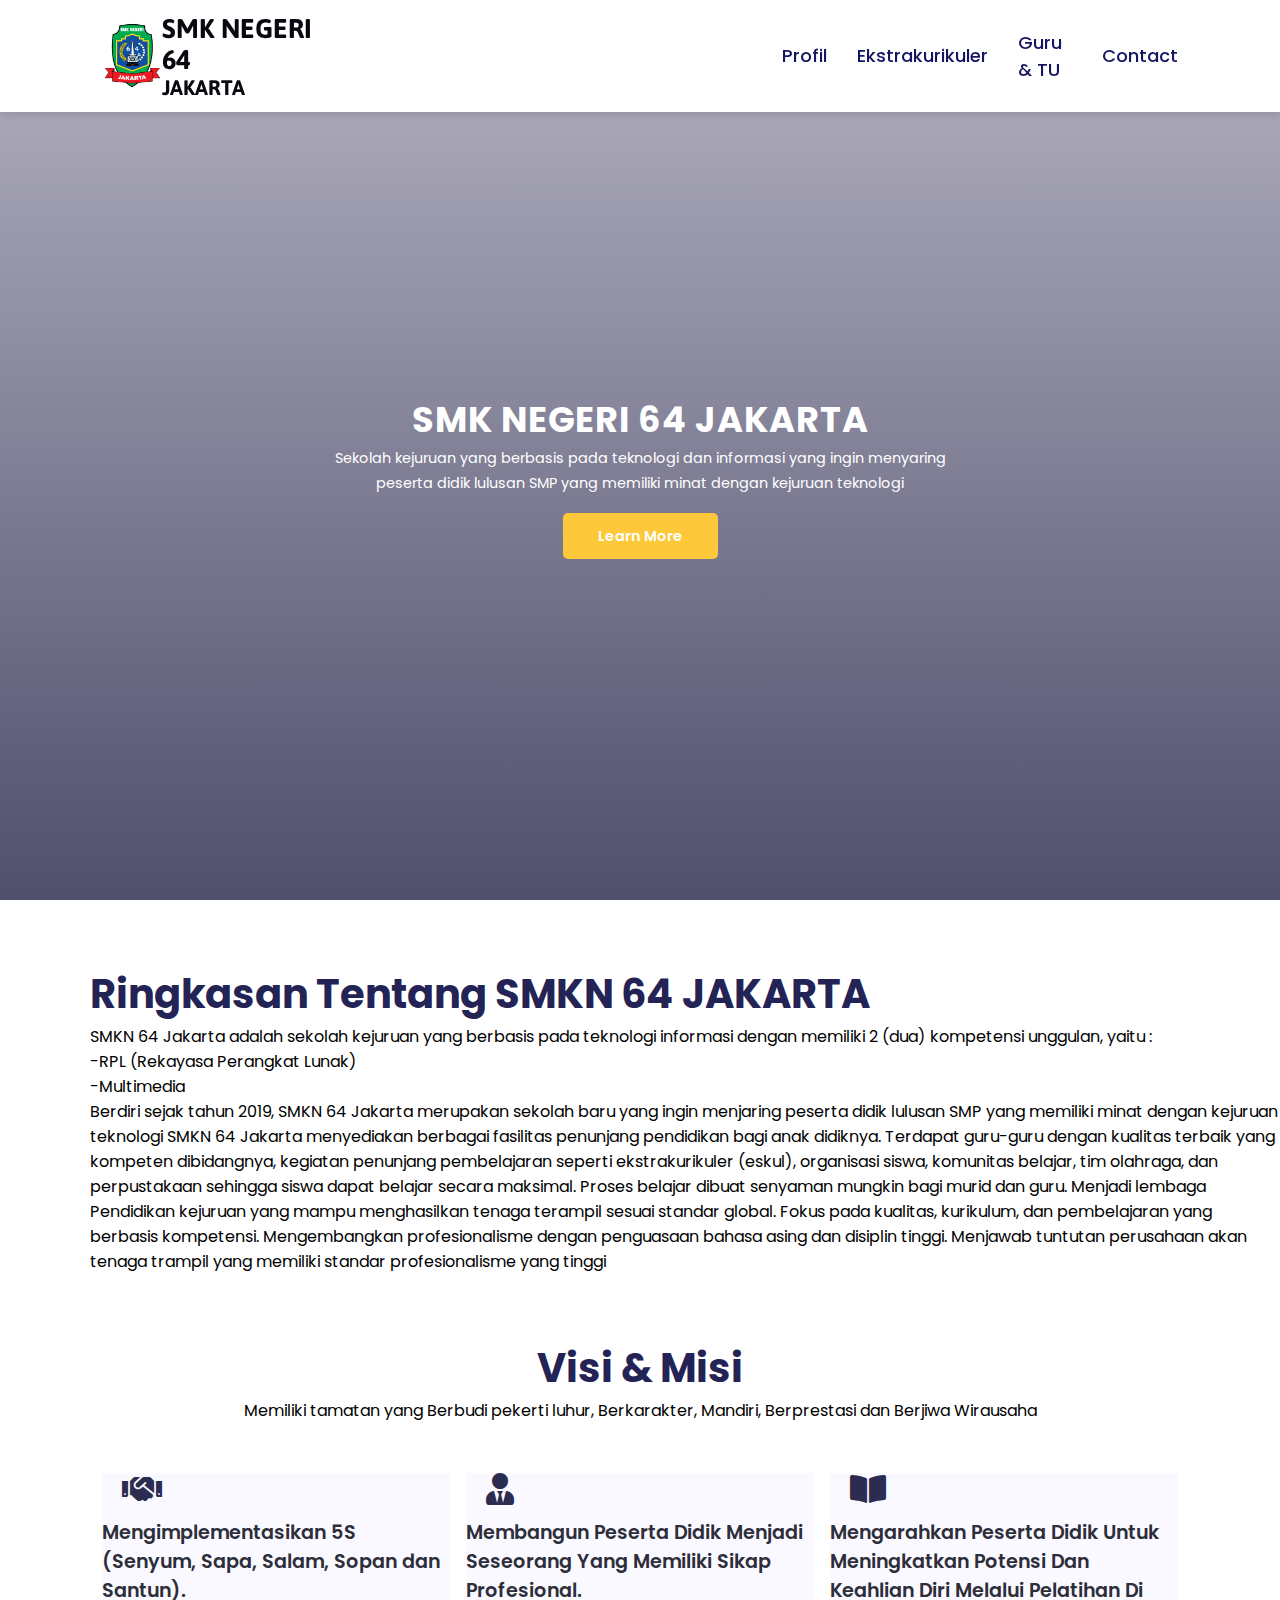
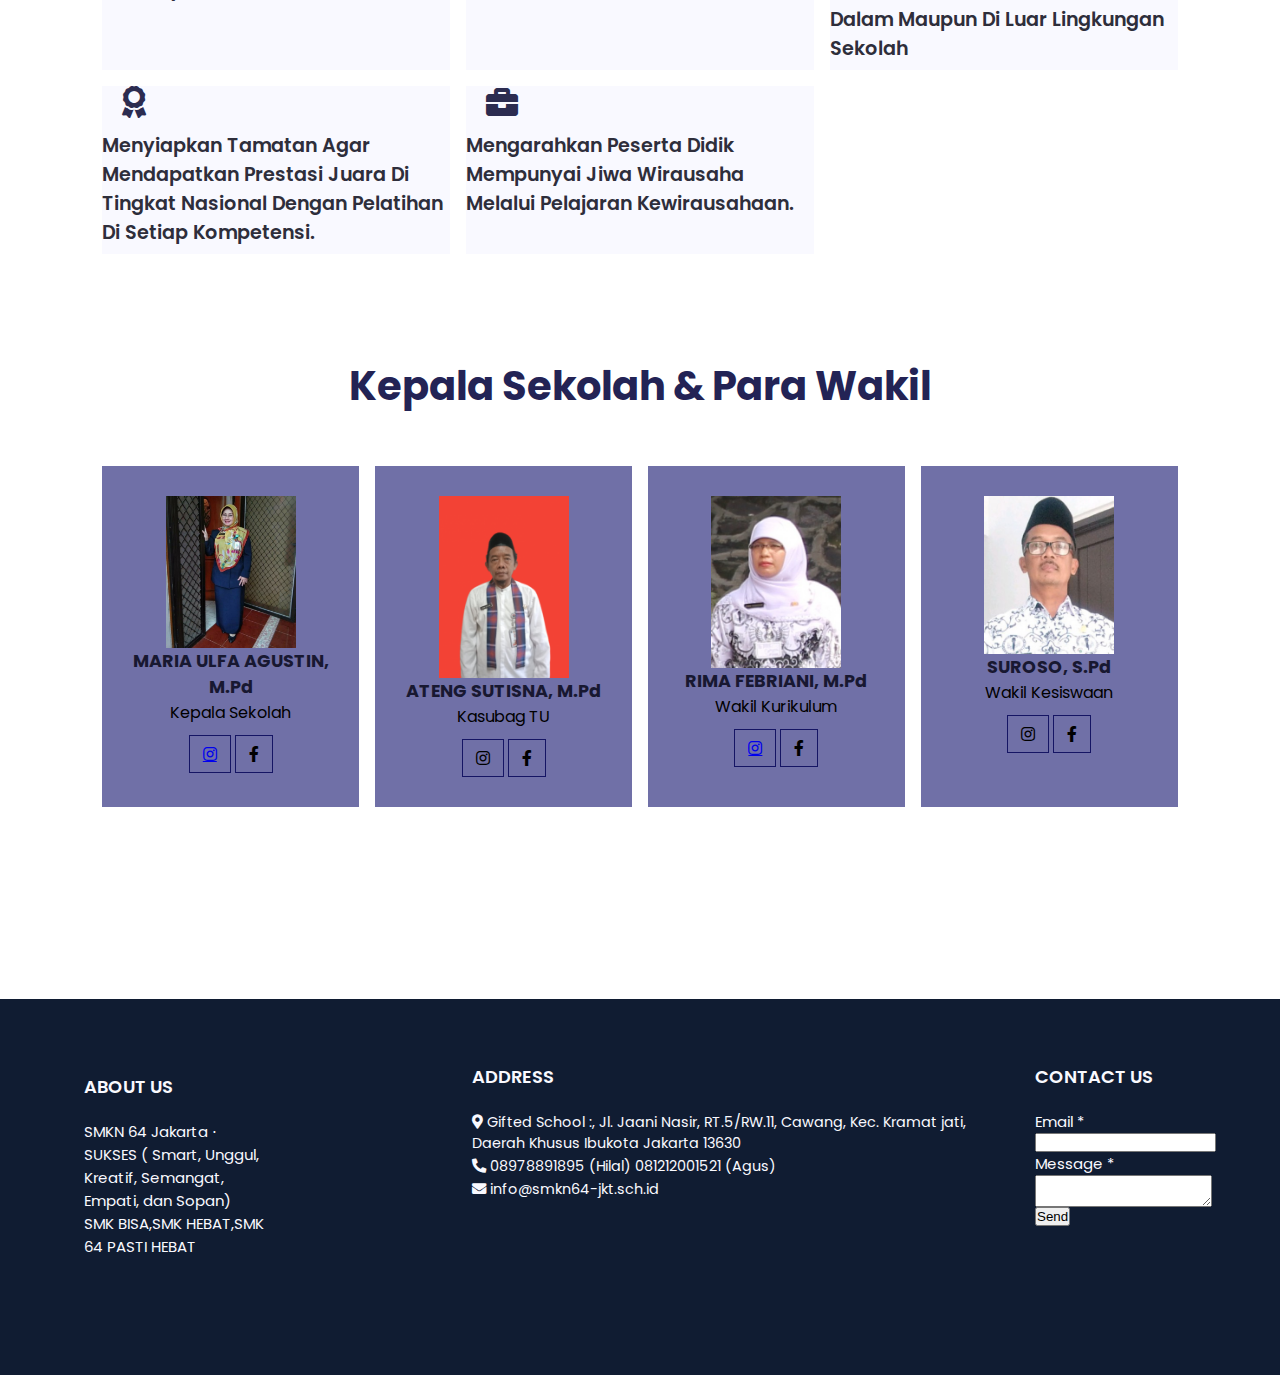
<file: index.html>
<html>
    <head>
        <meta charset="UTF-8">
        <meta name="viewport" content="width=device-width, initial-scale=1.0">
        <meta http-equiv="X-UA-Compatible" content="ie-edge">
        <title>Web Sekolah</title>

        <link rel="stylesheet" href="https://use.fontawesome.com/releases/v5.15.4/css/all.css"/>

        <link rel="stylesheet" href="style.css">

    </head>


    <body>
        <nav>
            <img src="smk.png" alt="">
            <div class="judul">
            <h2>SMK NEGERI 64</h2>
            <h3>JAKARTA</h3>
            </div>
            <div class="navigation">
                <ul>
                    <li><a href="index.html">Profil</a></li>
                    <li><a href="Ekskul.html">Ekstrakurikuler</a></li>
                    <li><a href="Guru.html">Guru & TU</a></li>
                    <li><a href="Contact.html">Contact</a></li>
                </ul>
            </div>    
        </nav>


        <section id="home">
            <h2>SMK NEGERI 64 JAKARTA</h2>
            <p>Sekolah kejuruan yang berbasis pada teknologi dan informasi yang ingin menyaring peserta didik lulusan SMP yang memiliki minat dengan kejuruan teknologi</p>
            <div class="btn">
                <a class="yellow" href="https://www.youtube.com/watch?v=_0ny0EYg4n4&t=13s">Learn More</a>
            </div>
        </section>


        <section id="ringkasan">
            <h1>Ringkasan Tentang SMKN 64 JAKARTA</h1>
            <p>SMKN 64 Jakarta adalah sekolah kejuruan yang berbasis pada teknologi informasi dengan memiliki 2 (dua) kompetensi unggulan, yaitu :<br>
                -RPL (Rekayasa Perangkat Lunak)<br>
                -Multimedia<br>
                Berdiri sejak tahun 2019, SMKN 64 Jakarta merupakan sekolah baru yang ingin menjaring peserta didik lulusan SMP yang memiliki minat dengan kejuruan teknologi              
                SMKN 64 Jakarta menyediakan berbagai fasilitas penunjang pendidikan bagi anak didiknya. Terdapat guru-guru dengan kualitas terbaik yang kompeten dibidangnya, kegiatan penunjang pembelajaran seperti ekstrakurikuler (eskul), organisasi siswa, komunitas belajar, tim olahraga, dan perpustakaan sehingga siswa dapat belajar secara maksimal.                
                Proses belajar dibuat senyaman mungkin bagi murid dan guru. Menjadi lembaga Pendidikan kejuruan yang mampu menghasilkan tenaga terampil sesuai standar global. Fokus pada kualitas, kurikulum, dan pembelajaran yang berbasis kompetensi. Mengembangkan profesionalisme dengan penguasaan bahasa asing dan disiplin tinggi. Menjawab tuntutan perusahaan akan tenaga trampil yang memiliki standar profesionalisme yang tinggi</p>
        </section>


        <section id="features">
            <h1>Visi & Misi</h1>
            <p>Memiliki tamatan yang Berbudi pekerti luhur, Berkarakter, Mandiri, Berprestasi dan Berjiwa Wirausaha</p>
            <div class="fea-base">
                <div class="fea-box">
                    <i class="fas fa-handshake"></i>
                    <h3>Mengimplementasikan 5S (Senyum, Sapa, Salam, Sopan dan Santun).</h3>
                </div>
                <div class="fea-box">
                    <i class="fas fa-user-tie"></i>
                    <h3>Membangun Peserta Didik Menjadi Seseorang Yang Memiliki Sikap Profesional.</h3>
                </div>
                <div class="fea-box">
                    <i class="fas fa-book-open"></i>
                    <h3>Mengarahkan Peserta Didik Untuk Meningkatkan Potensi Dan Keahlian Diri Melalui Pelatihan Di Dalam Maupun Di Luar Lingkungan Sekolah</h3>
                </div>
                <div class="fea-box">
                    <i class="fas fa-award"></i>
                    <h3>Menyiapkan Tamatan Agar Mendapatkan Prestasi Juara Di Tingkat Nasional Dengan Pelatihan Di Setiap Kompetensi.</h3>
                </div>
                <div class="fea-box">
                    <i class="fas fa-briefcase"></i>
                    <h3>Mengarahkan Peserta Didik Mempunyai Jiwa Wirausaha Melalui Pelajaran Kewirausahaan.</h3>
                </div>
            </div>
        </section>


        <!-- Profiles -->
        <section id="experts">
            <h1>Kepala Sekolah & Para Wakil</h1>
            <div class="expert-box">
                <div class="profile">
                    <img src="KS.jpg" alt="">
                    <h6>MARIA ULFA AGUSTIN, M.Pd</h6>
                    <p>Kepala Sekolah</p>
                    <div class="pro-links">
                        <a class="fab fa-instagram" href="https://www.instagram.com/mariaulfaag/?hl=id"></a>
                        <a class="fab fa-facebook-f"></a>
                    </div>
                </div>

                <div class="profile">
                    <img src="KasubagTU.png" alt="">
                    <h6>ATENG SUTISNA, M.Pd</h6>
                    <p>Kasubag TU</p>
                    <div class="pro-links">
                        <a class="fab fa-instagram"></a>
                        <a class="fab fa-facebook-f"></a>
                    </div>
                </div>

                <div class="profile">
                    <img src="WK.jpg" alt="">
                    <h6>RIMA FEBRIANI, M.Pd</h6>
                    <p>Wakil Kurikulum</p>
                    <div class="pro-links">
                        <a class="fab fa-instagram" href="https://www.instagram.com/rimafebriani._/?hl=id"></a>
                        <a class="fab fa-facebook-f"></a>
                    </div>
                </div>

                <div class="profile">
                    <img src="WKES.jpg" alt="">
                    <h6>SUROSO, S.Pd</h6>
                    <p>Wakil Kesiswaan</p>
                    <div class="pro-links">
                        <a class="fab fa-instagram"></a>
                        <a class="fab fa-facebook-f"></a>
                    </div>
                </div>
                
            </div>
        </section>


        <!----footer------>
        <footer>
            <div class="main-content">
                <div class="left box">
                    <h2>About Us</h2>
                    <div class="content">
                        <p>SMKN 64 Jakarta ⋅ SUKSES ( Smart, Unggul, Kreatif, Semangat, Empati, dan Sopan)<br>SMK BISA,SMK HEBAT,SMK 64 PASTI HEBAT</p>
                        <div class="social">
                            <a href="#"><span class="fab-fa-instagram"></span></a>
                            <a href="#"><span class="fab-fa-youtube"></span></a>
                        </div>
                    </div>
                </div>
            </div>

            <div class="center box">
                <h2>Address</h2>
                <div class="content">
                    <div class="place">
                        <span class="fas fa-map-marker-alt"></span>
                        <span class="text">Gifted School :, Jl. Jaani Nasir, RT.5/RW.11, Cawang, Kec. Kramat jati, Daerah Khusus Ibukota Jakarta 13630</span>
                    </div>
                    
                    <div class="phone">
                        <span class="fas fa-phone-alt"></span>
                        <span class="text">08978891895 (Hilal) 081212001521 (Agus)</span>
                    </div>
                    
                    <div class="email">
                        <span class="fas fa-envelope"></span>
                        <span class="text">info@smkn64-jkt.sch.id</span>
                    </div>
                </div>
            </div>

            <div class="right box">
                <h2>Contact Us</h2>
                <div class="content">
                    <form action="#">
                        <div class="email">
                            <div class="text">Email *</div>
                            <input type="email" required>
                        </div>
                        <div class="msg">
                            <div class="text">Message *</div>
                            <textarea type="Message"></textarea>
                        </div>
                        <div class="btn">
                            <button type="submit">Send</button>
                        </div>
                    </form>
                </div>
            </div>
        </footer>
    </body>
</html>
</file>
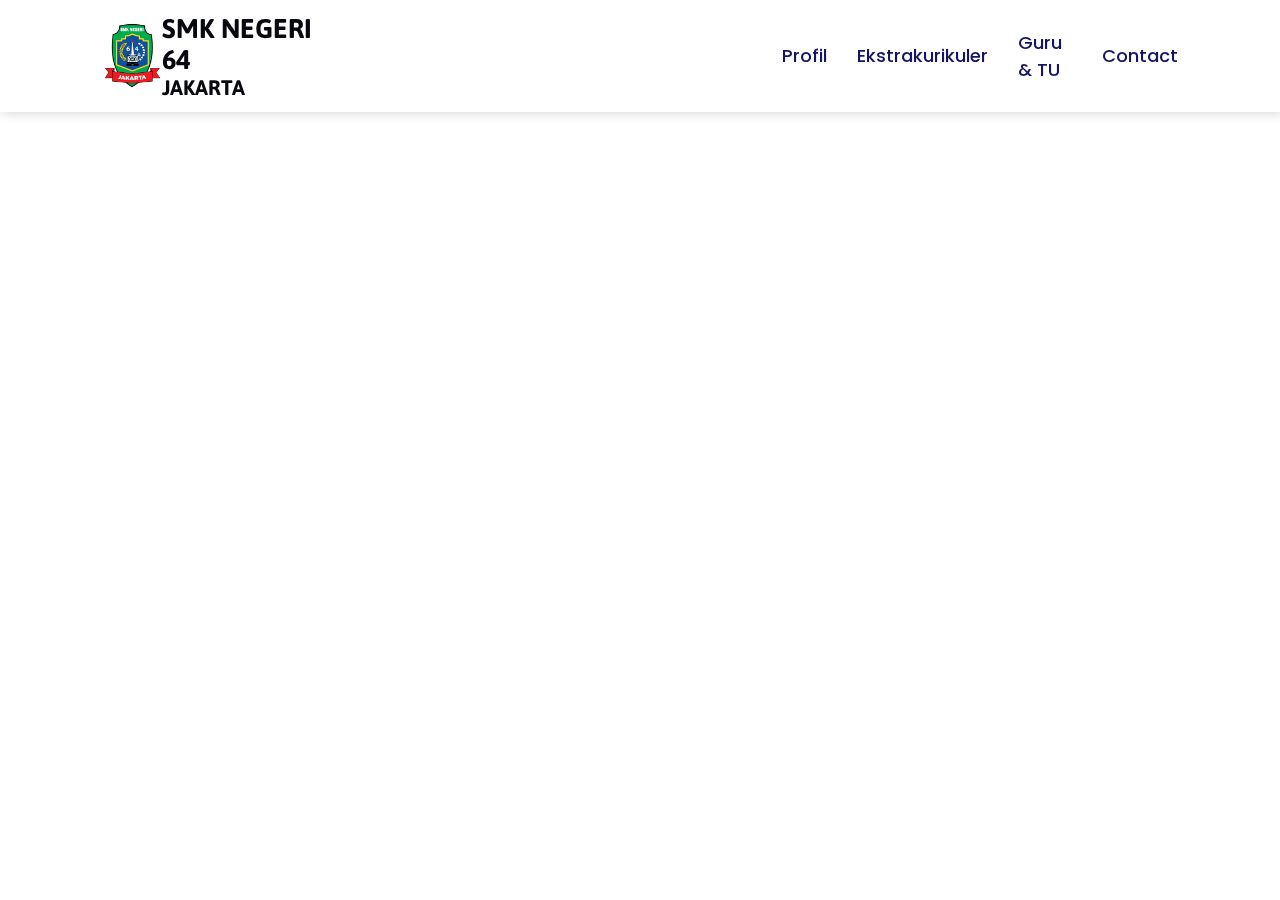
<file: Contact.html>
<html>
    <head>
        <meta charset="UTF-8">
        <meta name="viewport" content="width=device-width, initial-scale=1.0">
        <meta http-equiv="X-UA-Compatible" content="ie-edge">
        <title>Contact</title>

        <link rel="stylesheet" href="https://use.fontawesome.com/releases/v5.15.4/css/all.css"/>

        <link rel="stylesheet" href="style.css">

    </head>


    <body>
        <nav>
            <img src="smk.png" alt="">
            <div class="judul">
            <h2>SMK NEGERI 64</h2>
            <h3>JAKARTA</h3>
            </div>
            <div class="navigation">
                <ul>
                    <li><a href="index.html">Profil</a></li>
                    <li><a href="Ekskul.html">Ekstrakurikuler</a></li>
                    <li><a href="Guru.html">Guru & TU</a></li>
                    <li><a href="Contact.html">Contact</a></li>
                </ul>
            </div>    
        </nav>
    </body>
</html>
</file>
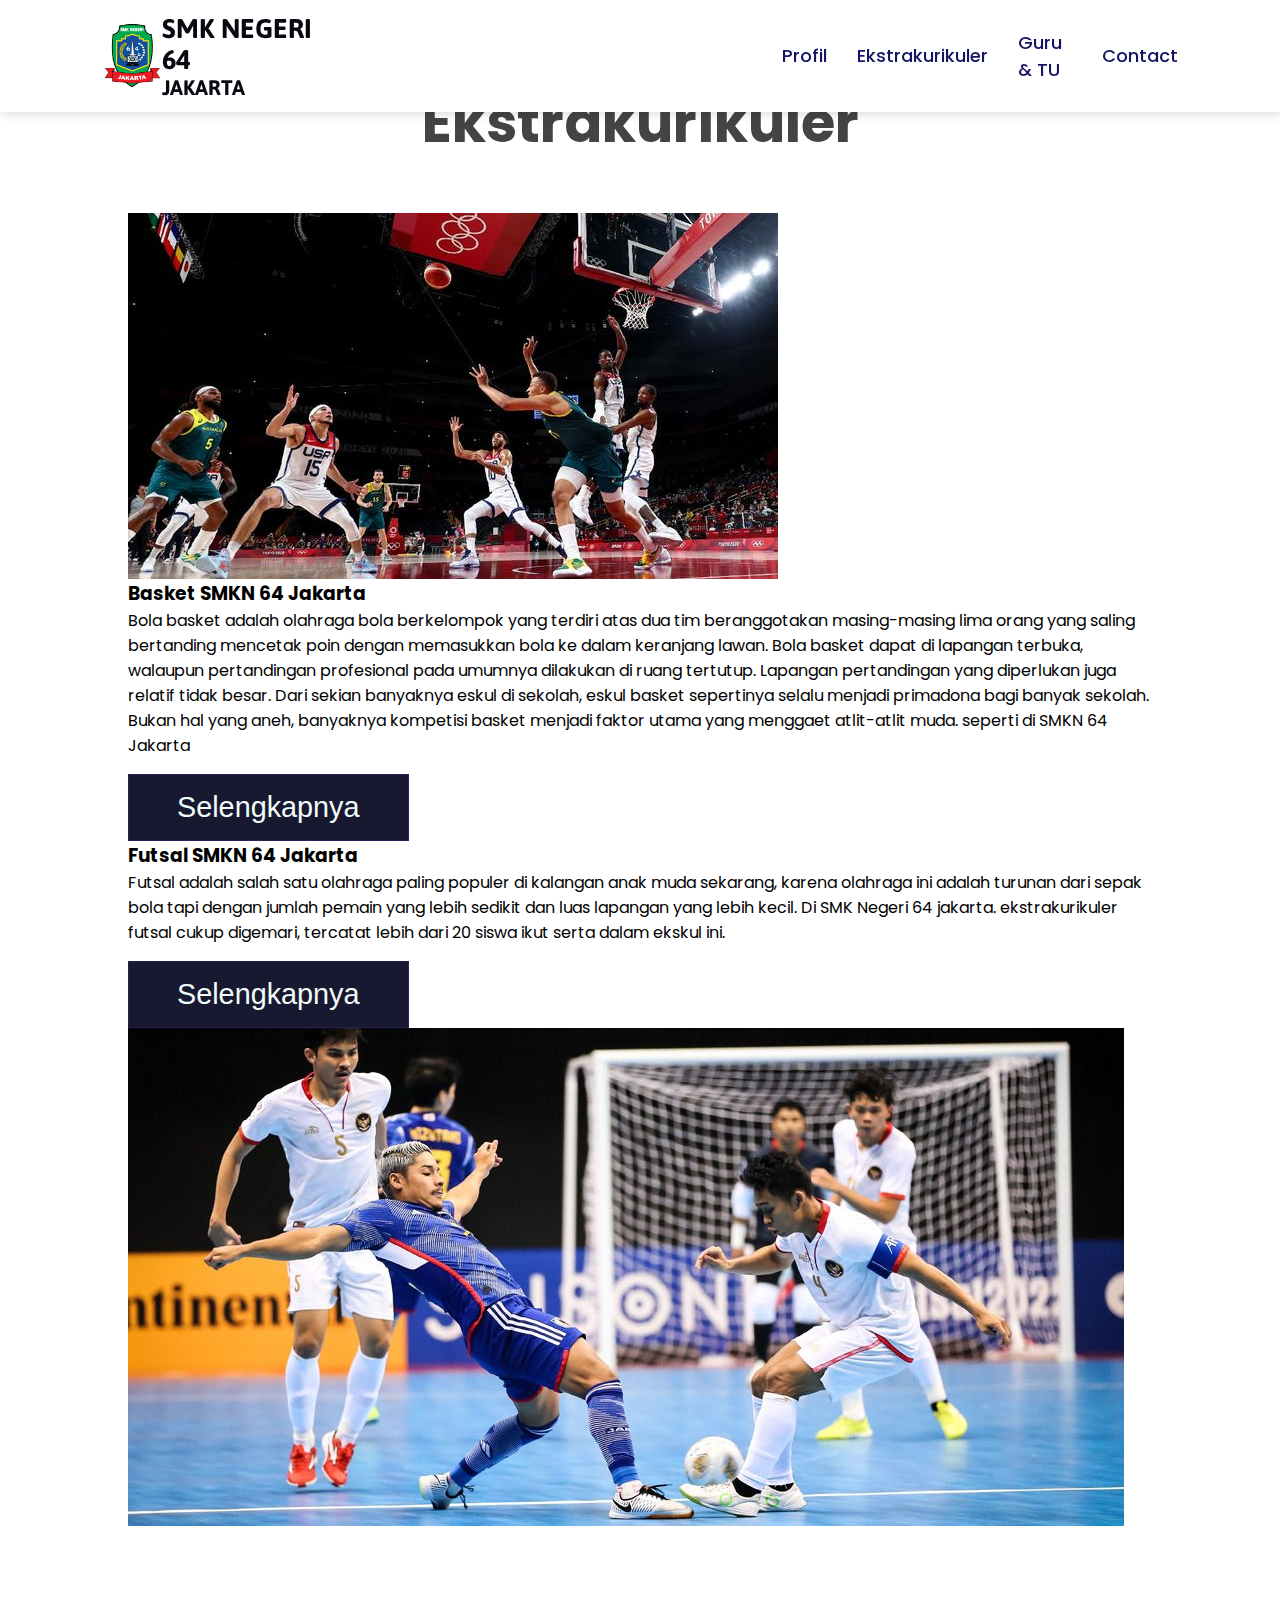
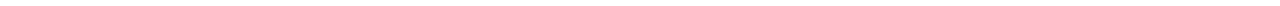
<file: Ekskul.html>
<html>
    <head>
        <meta charset="UTF-8">
        <meta name="viewport" content="width=device-width, initial-scale=1.0">
        <meta http-equiv="X-UA-Compatible" content="ie-edge">
        <title>Ekstrakurikuler</title>

        <link rel="stylesheet" href="https://use.fontawesome.com/releases/v5.15.4/css/all.css"/>

        <link rel="stylesheet" href="style2.css">

    </head>


    <body>
        <nav>
            <img src="smk.png" alt="">
            <div class="judul">
            <h2>SMK NEGERI 64</h2>
            <h3>JAKARTA</h3>
            </div>
            <div class="navigation">
                <ul>
                    <li><a href="index.html">Profil</a></li>
                    <li><a href="Ekskul.html">Ekstrakurikuler</a></li>
                    <li><a href="Guru.html">Guru & TU</a></li>
                    <li><a href="Contact.html">Contact</a></li>
                </ul>
            </div>    
        </nav>


        <section id="service" class="service">
    
            <h1 class="heading">ekstrakurikuler</h1>
            
            <div class="row">
            
              <div class="image">
                <img src="basket.jpeg" alt="">
              </div>
              <div class="content">
                <h3>Basket SMKN 64 Jakarta</h3>
                <p>Bola basket adalah olahraga bola berkelompok yang terdiri atas dua tim beranggotakan masing-masing lima orang yang saling bertanding mencetak poin dengan memasukkan bola ke dalam keranjang lawan. Bola basket dapat di lapangan terbuka, walaupun pertandingan profesional pada umumnya dilakukan di ruang tertutup. Lapangan pertandingan yang diperlukan juga relatif tidak besar.
            
                  Dari sekian banyaknya eskul di sekolah, eskul basket sepertinya selalu menjadi primadona bagi banyak sekolah. Bukan hal yang aneh, banyaknya kompetisi basket menjadi faktor utama yang menggaet atlit-atlit muda. seperti di SMKN 64 Jakarta</p>
                <a href="#"><button class="btn">Selengkapnya</button></a>
              </div>
            
            </div>
            
            <div class="row">
            
              <div class="content">
                <h3>Futsal SMKN 64 Jakarta</h3>
                <p>Futsal adalah salah satu olahraga paling populer di kalangan anak muda sekarang, karena olahraga ini adalah turunan dari sepak bola tapi dengan jumlah pemain yang lebih sedikit dan luas lapangan yang lebih kecil. Di SMK Negeri 64 jakarta. ekstrakurikuler futsal cukup digemari, tercatat lebih dari 20 siswa ikut serta dalam ekskul ini.</p>
                <a href="#"><button class="btn">Selengkapnya</button></a>
              </div>
              <div class="image">
                <img src="futsal.jpg" alt="">
              </div>
            
            </div>
    </body>
</html>
</file>
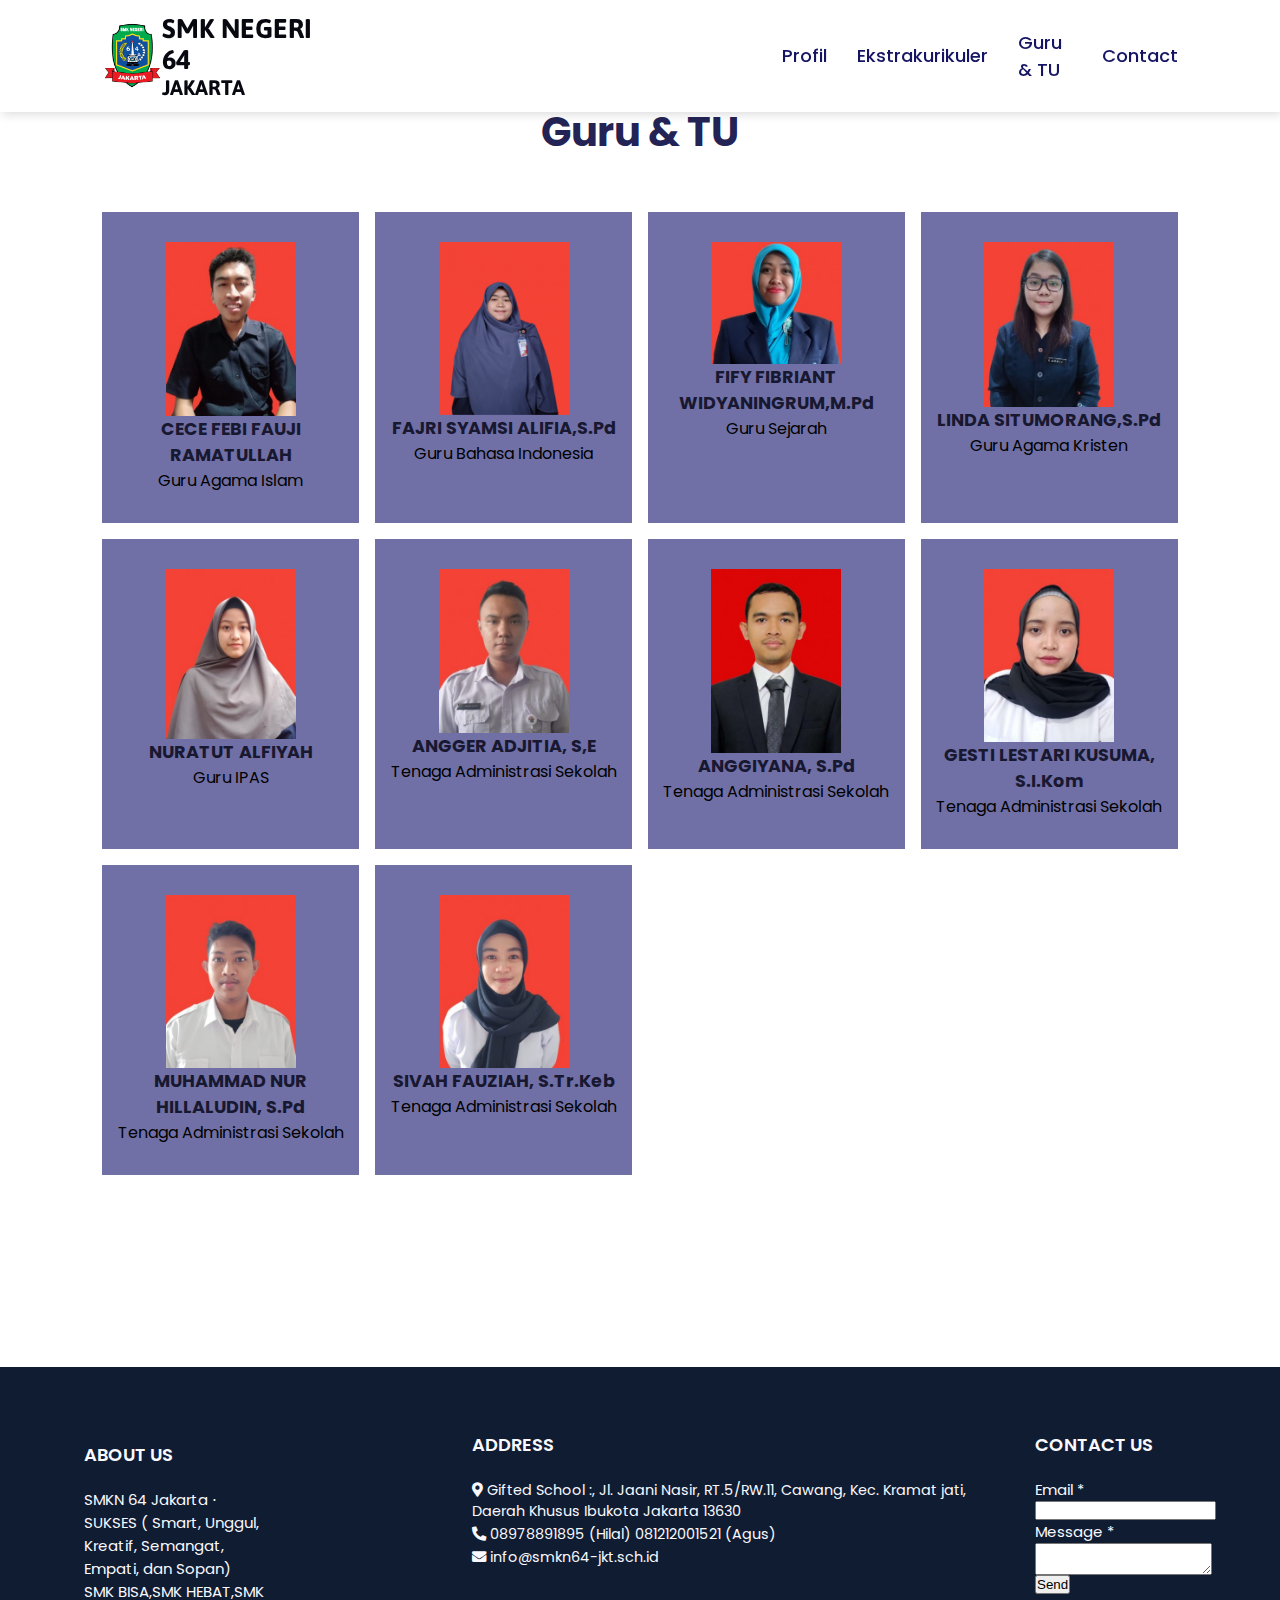
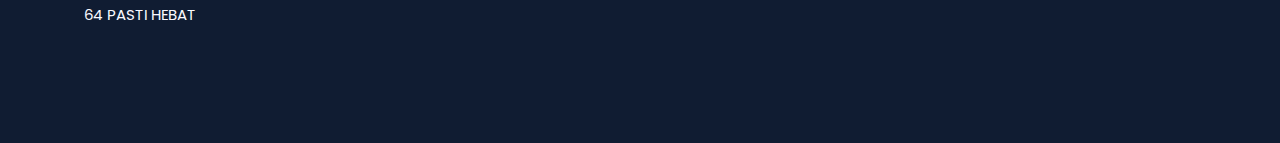
<file: Guru.html>
<html>
    <head>
        <meta charset="UTF-8">
        <meta name="viewport" content="width=device-width, initial-scale=1.0">
        <meta http-equiv="X-UA-Compatible" content="ie-edge">
        <title>Guru & TU</title>

        <link rel="stylesheet" href="https://use.fontawesome.com/releases/v5.15.4/css/all.css"/>

        <link rel="stylesheet" href="style.css">

    </head>


    <body>
        <nav>
            <img src="smk.png" alt="">
            <div class="judul">
            <h2>SMK NEGERI 64</h2>
            <h3>JAKARTA</h3>
            </div>
            <div class="navigation">
                <ul>
                    <li><a href="index.html">Profil</a></li>
                    <li><a href="Ekskul.html">Ekstrakurikuler</a></li>
                    <li><a href="Guru.html">Guru & TU</a></li>
                    <li><a href="Contact.html">Contact</a></li>
                </ul>
            </div>    
        </nav>

        <!-- Profiles -->
        <section id="experts">
            <h1>Guru & TU</h1>
            <div class="expert-box">
                <div class="profile">
                    <img src="PakCece.jpeg" alt="">
                    <h6>CECE FEBI FAUJI RAMATULLAH</h6>
                    <p>Guru Agama Islam</p>
                </div>

                <div class="profile">
                    <img src="BuFajri.png" alt="">
                    <h6>FAJRI SYAMSI ALIFIA,S.Pd</h6>
                    <p>Guru Bahasa Indonesia</p>
                </div>

                <div class="profile">
                    <img src="bufify.jpeg" alt="">
                    <h6>FIFY FIBRIANT WIDYANINGRUM,M.Pd</h6>
                    <p>Guru Sejarah</p>
                </div>

                <div class="profile">
                    <img src="bulinda.jpeg" alt="">
                    <h6>LINDA SITUMORANG,S.Pd</h6>
                    <p>Guru Agama Kristen</p>
                </div>

                <div class="profile">
                    <img src="bualfi.jpeg" alt="">
                    <h6>NURATUT ALFIYAH</h6>
                    <p>Guru IPAS</p>
                </div>

                <div class="profile">
                    <img src="pakangger.jpg" alt="">
                    <h6>ANGGER ADJITIA, S,E</h6>
                    <p>Tenaga Administrasi Sekolah</p>
                </div>

                <div class="profile">
                    <img src="pakanggi.jpeg" alt="">
                    <h6>ANGGIYANA, S.Pd</h6>
                    <p>Tenaga Administrasi Sekolah</p>
                </div>

                <div class="profile">
                    <img src="bugesti.jpg" alt="">
                    <h6>GESTI LESTARI KUSUMA, S.I.Kom</h6>
                    <p>Tenaga Administrasi Sekolah</p>
                </div>

                <div class="profile">
                    <img src="pakhilal.jpg" alt="">
                    <h6>MUHAMMAD NUR HILLALUDIN, S.Pd</h6>
                    <p>Tenaga Administrasi Sekolah</p>
                </div>

                <div class="profile">
                    <img src="busiva.jpg" alt="">
                    <h6>SIVAH FAUZIAH, S.Tr.Keb</h6>
                    <p>Tenaga Administrasi Sekolah</p>
                </div>
            </div>
        </section>


        <footer>
            <div class="main-content">
                <div class="left box">
                    <h2>About Us</h2>
                    <div class="content">
                        <p>SMKN 64 Jakarta ⋅ SUKSES ( Smart, Unggul, Kreatif, Semangat, Empati, dan Sopan)<br>SMK BISA,SMK HEBAT,SMK 64 PASTI HEBAT</p>
                        <div class="social">
                            <a href="#"><span class="fab-fa-instagram"></span></a>
                            <a href="#"><span class="fab-fa-youtube"></span></a>
                        </div>
                    </div>
                </div>
            </div>

            <div class="center box">
                <h2>Address</h2>
                <div class="content">
                    <div class="place">
                        <span class="fas fa-map-marker-alt"></span>
                        <span class="text">Gifted School :, Jl. Jaani Nasir, RT.5/RW.11, Cawang, Kec. Kramat jati, Daerah Khusus Ibukota Jakarta 13630</span>
                    </div>
                    
                    <div class="phone">
                        <span class="fas fa-phone-alt"></span>
                        <span class="text">08978891895 (Hilal) 081212001521 (Agus)</span>
                    </div>
                    
                    <div class="email">
                        <span class="fas fa-envelope"></span>
                        <span class="text">info@smkn64-jkt.sch.id</span>
                    </div>
                </div>
            </div>

            <div class="right box">
                <h2>Contact Us</h2>
                <div class="content">
                    <form action="#">
                        <div class="email">
                            <div class="text">Email *</div>
                            <input type="email" required>
                        </div>
                        <div class="msg">
                            <div class="text">Message *</div>
                            <textarea type="Message"></textarea>
                        </div>
                        <div class="btn">
                            <button type="submit">Send</button>
                        </div>
                    </form>
                </div>
            </div>
        </footer>
    </body>
</html>
</file>
<file: style.css>
@import url('https://fonts.googleapis.com/css2?family=Poppins:wght@300&display=swap');

@import url('https://fonts.googleapis.com/css2?family=Asap:wght@200&family=Lora:wght@500&family=Poppins:wght@300&display=swap');



*{
    margin: 0;
    padding: 0;
    box-sizing: border-box;
}

body{
    font-family: 'Poppins', sans-serif;
}


h1{
    font-size: 2.5rem;
    font-weight: 700;
    color: rgb(35,35,85);
}

span{
    font-size: .9rem;
}

h6{
    font-size: 1.1rem;
    color: rgb(24,24,49);
}

nav{
    position: fixed;
    width: 100%;
    background-color: #fff;
    display: flex;
    flex-direction: row;
    justify-content: space-between;
    align-items: center;
    padding: 1vw 8vw;
    box-shadow: 2px 2px 10px rgba(0,0,0,0.15);
}

nav img{
    width: 60px;
    cursor: pointer;
}

.judul{
    margin-right: 380px;
    padding-right: 40px;
    font-family: 'Asap', sans-serif;
    font-size: 18px;
    color: rgb(8, 8, 17);
}


nav .navigation ul{
    display: flex;
    justify-content: flex-end;
    align-items: center;
}

nav .navigation ul li{
    list-style: none;
    margin-left: 30px;
}

nav .navigation ul li a{
    text-decoration: none ;
    color: rgb(21,21,100);
    font-size: 18px;
    font-weight: 500;
    transition: 0.3s ease;
}

nav .navigation ul li a:hover{
    color: #fdc93b;
}

#home{
    background-image: linear-gradient(rgba(9,5,54,0.3),rgba(5,4,46,0.7));
    width: 100%;
    height: 100vh;
    background-size: cover;
    background-position: center;
    display: flex;
    flex-direction: column;
    justify-content: center;
    align-items: center;
    text-align: center;
    padding-top: 40px;    
}

#home h2{
    color: #fff;
    font-size: 2.2rem;
    letter-spacing: 1px;
}

#home p{
    width: 50%;
    color: #fff;
    font-size: 0.9rem;
    line-height: 25px;
}

#home .btn{
    margin-top: 30px;
}

#home a{
    text-decoration: none;
    font-size: 0.9rem;
    padding: 13px 35px;
    background-color: #fff;
    font-weight: 600;
    border-radius: 5px;
}

#home a.yellow{
    color: #fff;
    background: #fdc93b;
    transition: 0.3s ease;
}

#home a.yellow:hover{
    color:rgb(21,21,100);
    background: #fff;
}

/*features*/
#ringkasan{
    margin-top: 5vw;
    margin-left: 7vw;
}


#ringkasan h1{
    justify-content: center;
}

#ringkasan p{
    justify-content: left;
}

#features{
    padding: 5vw 8vw 0 8vw;
    text-align: center;
}

#features .fea-base{
    display: grid;
    grid-template-columns: repeat(auto-fit,minmax(320px,1fr));
    grid-gap: 1rem;
    margin-top: 50px;
}

#features .fea-box{
    background: #f9f9ff;
    text-align: start;
}

#features .fea-box i{
    font-size: 2.0rem;
    color: rgb(44,44,80);
    margin-left: 20px;
}

#features .fea-box h3{
    font-size: 1.2rem;
    font-weight: 600;
    color: rgb(46,46,59);
    padding: 13px 0 7px 0;
}

/*experts-profile*/
#experts{
    padding: 8vw 8vw 0 8vw;
    text-align: center;
}

#experts img{
    width: 130px;
}

#experts .expert-box{
    display: grid;
    grid-template-columns: repeat(auto-fit, minmax(250px,1fr));
    grid-gap: 1rem;
    margin-top: 50px;
}

#experts .expert-box .profile{
    background: rgb(112, 112, 167);
    padding: 30px 10px;
}

.pro-links{
    margin-top: 10px;
}

.pro-links a{
    padding: 10px 13px;
    border: 1px solid rgb(21,21,100);
    cursor: pointer;
    transition: 0.3s ease;
}

.pro-links a:hover{
    background: rgb(21,21,100);
    color: #fff;
    border: 1px solid rgb(21,21,100);
    cursor: pointer;
}

/* footer */
footer{
    margin-top: 15vw;
    padding: 5vw;
    background-color: #101c32;
    display: flex;
    justify-content: space-between;
    align-items: flex-start;
    flex: wrap;
    color:#f9f9ff;
}

.main-content{
    display: flex;
}

.main-content .box{
    flex-basis: 50%;
    padding: 10px 20px;
}

.box h2{
    font-size: 1.120rem;
    font-weight: 600;
    text-transform: uppercase;
}

.box .content{
    margin: 20px 0 0 0;
    font-size: 15px;
}

.left .content .social{
    margin: 20px 0 0 0;
}

.left .content .social a{
    padding: 0 2px;
}

.left .content .social a span{
    height: 40px;
    width: 40px;
    background: #f9f9ff;
    line-height: 40px;
    text-align: center;
    font-size: 15px;
    border-radius: 5px;
    transition: 0.3s;
}

.left .content .social a span:hover{
    background: #f12020;
}

.center{
    margin-left: -50px;
    margin-right: 20px;
}
</file>
<file: style2.css>
@import url('https://fonts.googleapis.com/css2?family=Poppins:wght@300&display=swap');

@import url('https://fonts.googleapis.com/css2?family=Asap:wght@200&family=Lora:wght@500&family=Poppins:wght@300&display=swap');



*{
    margin: 0;
    padding: 0;
    box-sizing: border-box;
}

body{
    font-family: 'Poppins', sans-serif;
}


h1{
    font-size: 2.5rem;
    font-weight: 700;
    color: rgb(35,35,85);
}

span{
    font-size: .9rem;
}

h6{
    font-size: 1.1rem;
    color: rgb(24,24,49);
}

nav{
    position: fixed;
    width: 100%;
    background-color: #fff;
    display: flex;
    flex-direction: row;
    justify-content: space-between;
    align-items: center;
    padding: 1vw 8vw;
    box-shadow: 2px 2px 10px rgba(0,0,0,0.15);
}

nav img{
    width: 60px;
    cursor: pointer;
}

.judul{
    margin-right: 380px;
    padding-right: 40px;
    font-family: 'Asap', sans-serif;
    font-size: 18px;
    color: rgb(8, 8, 17);
}


nav .navigation ul{
    display: flex;
    justify-content: flex-end;
    align-items: center;
}

nav .navigation ul li{
    list-style: none;
    margin-left: 30px;
}

nav .navigation ul li a{
    text-decoration: none ;
    color: rgb(21,21,100);
    font-size: 18px;
    font-weight: 500;
    transition: 0.3s ease;
}

nav .navigation ul li a:hover{
    color: #fdc93b;
}

#home{
    background-image: linear-gradient(rgba(9,5,54,0.3),rgba(5,4,46,0.7));
    width: 100%;
    height: 100vh;
    background-size: cover;
    background-position: center;
    display: flex;
    flex-direction: column;
    justify-content: center;
    align-items: center;
    text-align: center;
    padding-top: 40px;    
}

#home h2{
    color: #fff;
    font-size: 2.2rem;
    letter-spacing: 1px;
}

#home p{
    width: 50%;
    color: #fff;
    font-size: 0.9rem;
    line-height: 25px;
}

#home .btn{
    margin-top: 30px;
}

#home a{
    text-decoration: none;
    font-size: 0.9rem;
    padding: 13px 35px;
    background-color: #fff;
    font-weight: 600;
    border-radius: 5px;
}

#home a.yellow{
    color: #fff;
    background: #fdc93b;
    transition: 0.3s ease;
}

#home a.yellow:hover{
    color:rgb(21,21,100);
    background: #fff;
}

/*features*/

#features{
    padding: 5vw 8vw 0 8vw;
    text-align: center;
}

#features .fea-base{
    display: grid;
    grid-template-columns: repeat(auto-fit,minmax(320px,1fr));
    grid-gap: 1rem;
    margin-top: 50px;
}

#features .fea-box{
    background: #f9f9ff;
    text-align: start;
}

#features .fea-box i{
    font-size: 2.0rem;
    color: rgb(44,44,80);
    margin-left: 20px;
}

#features .fea-box h3{
    font-size: 1.2rem;
    font-weight: 600;
    color: rgb(46,46,59);
    padding: 13px 0 7px 0;
}

/*experts-profile*/
#experts{
    padding: 8vw 8vw 0 8vw;
    text-align: center;
}

#experts img{
    width: 130px;
}

#experts .expert-box{
    display: grid;
    grid-template-columns: repeat(auto-fit, minmax(250px,1fr));
    grid-gap: 1rem;
    margin-top: 50px;
}

#experts .expert-box .profile{
    background: rgb(112, 112, 167);
    padding: 30px 10px;
}

.pro-links{
    margin-top: 10px;
}

.pro-links a{
    padding: 10px 13px;
    border: 1px solid rgb(21,21,100);
    cursor: pointer;
    transition: 0.3s ease;
}

.pro-links a:hover{
    background: rgb(21,21,100);
    color: #fff;
    border: 1px solid rgb(21,21,100);
    cursor: pointer;
}

/* footer */
footer{
    margin-top: 15vw;
    padding: 5vw;
    background-color: #101c32;
    display: flex;
    justify-content: space-between;
    align-items: flex-start;
    flex: wrap;
    color:#f9f9ff;
}

.main-content{
    display: flex;
}

.main-content .box{
    flex-basis: 50%;
    padding: 10px 20px;
}

.box h2{
    font-size: 1.120rem;
    font-weight: 600;
    text-transform: uppercase;
}

.box .content{
    margin: 20px 0 0 0;
    font-size: 15px;
}

.left .content .social{
    margin: 20px 0 0 0;
}

.left .content .social a{
    padding: 0 2px;
}

.left .content .social a span{
    height: 40px;
    width: 40px;
    background: #f9f9ff;
    line-height: 40px;
    text-align: center;
    font-size: 15px;
    border-radius: 5px;
    transition: 0.3s;
}

.left .content .social a span:hover{
    background: #f12020;
}

.center{
    margin-left: -50px;
    margin-right: 20px;
}

section {
    padding: 5rem 10%;
  }
  
  .heading-link {
    text-align: center;
    background: url(../images/heading-bg.jpg) no-repeat;
    background-size: cover;
    background-position: center;
  }
  
  .heading-link h3 {
    font-size: 4rem;
    text-transform: capitalize;
    color: #444;
  }
  
  .heading-link p {
    font-size: 2rem;
    line-height: 2;
    color: #777;
  }
  
  .heading-link p a {
    color: #0eb582;
  }
  
  .heading-link p a:hover {
    text-decoration: underline;
  }
  
  .heading {
    text-align: center;
    margin-bottom: 3rem;
    font-size: 3.5rem;
    text-transform: capitalize;
    color: #444;
  }
  
  .btn {
    display: inline-block;
    margin-top: 1rem;
    padding: 1rem 3rem;
    font-size: 1.8rem;
    border: 0.1rem solid rgb(35,35,85);
    background: rgb(24,24,49);
    color: #f0fdfa;
    cursor: pointer;
    text-transform: capitalize;
  }
  
  .btn:hover {
    background: #fdc93b;
    color: #fff;
  }
</file>
